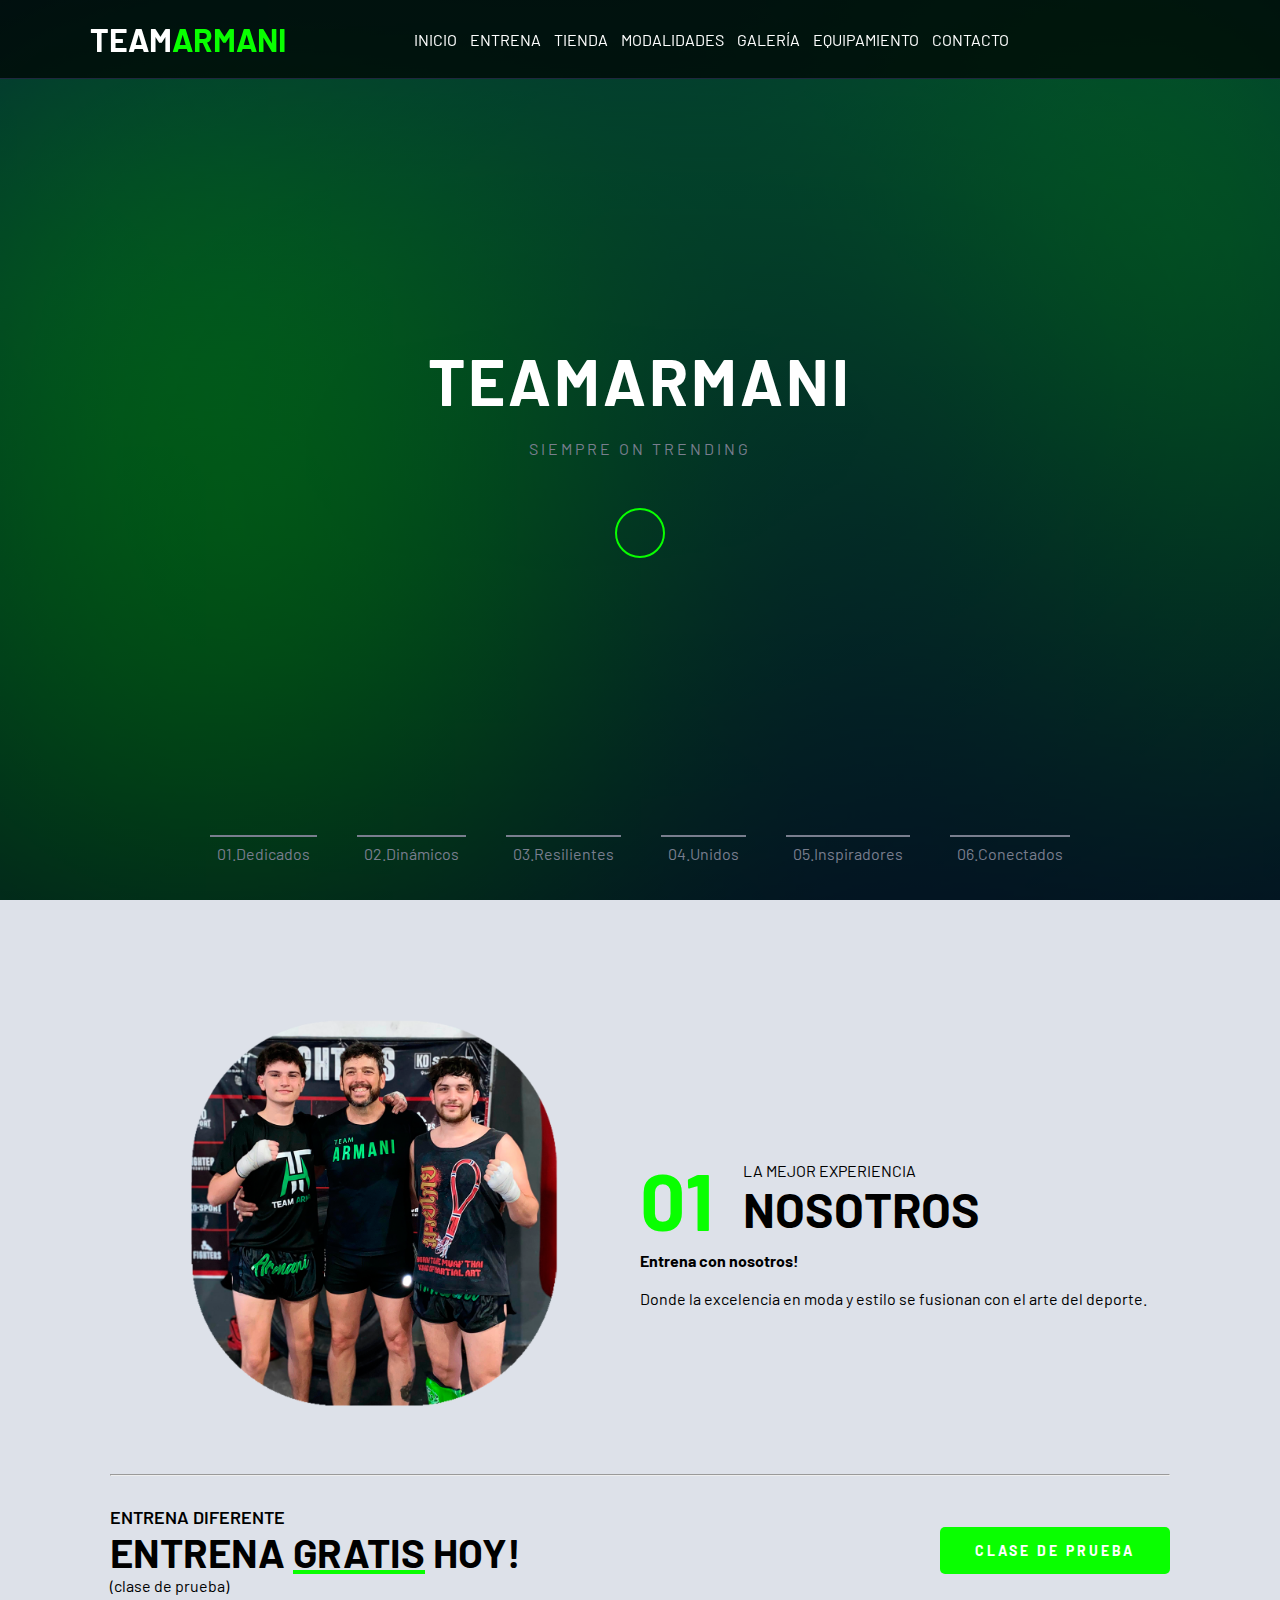
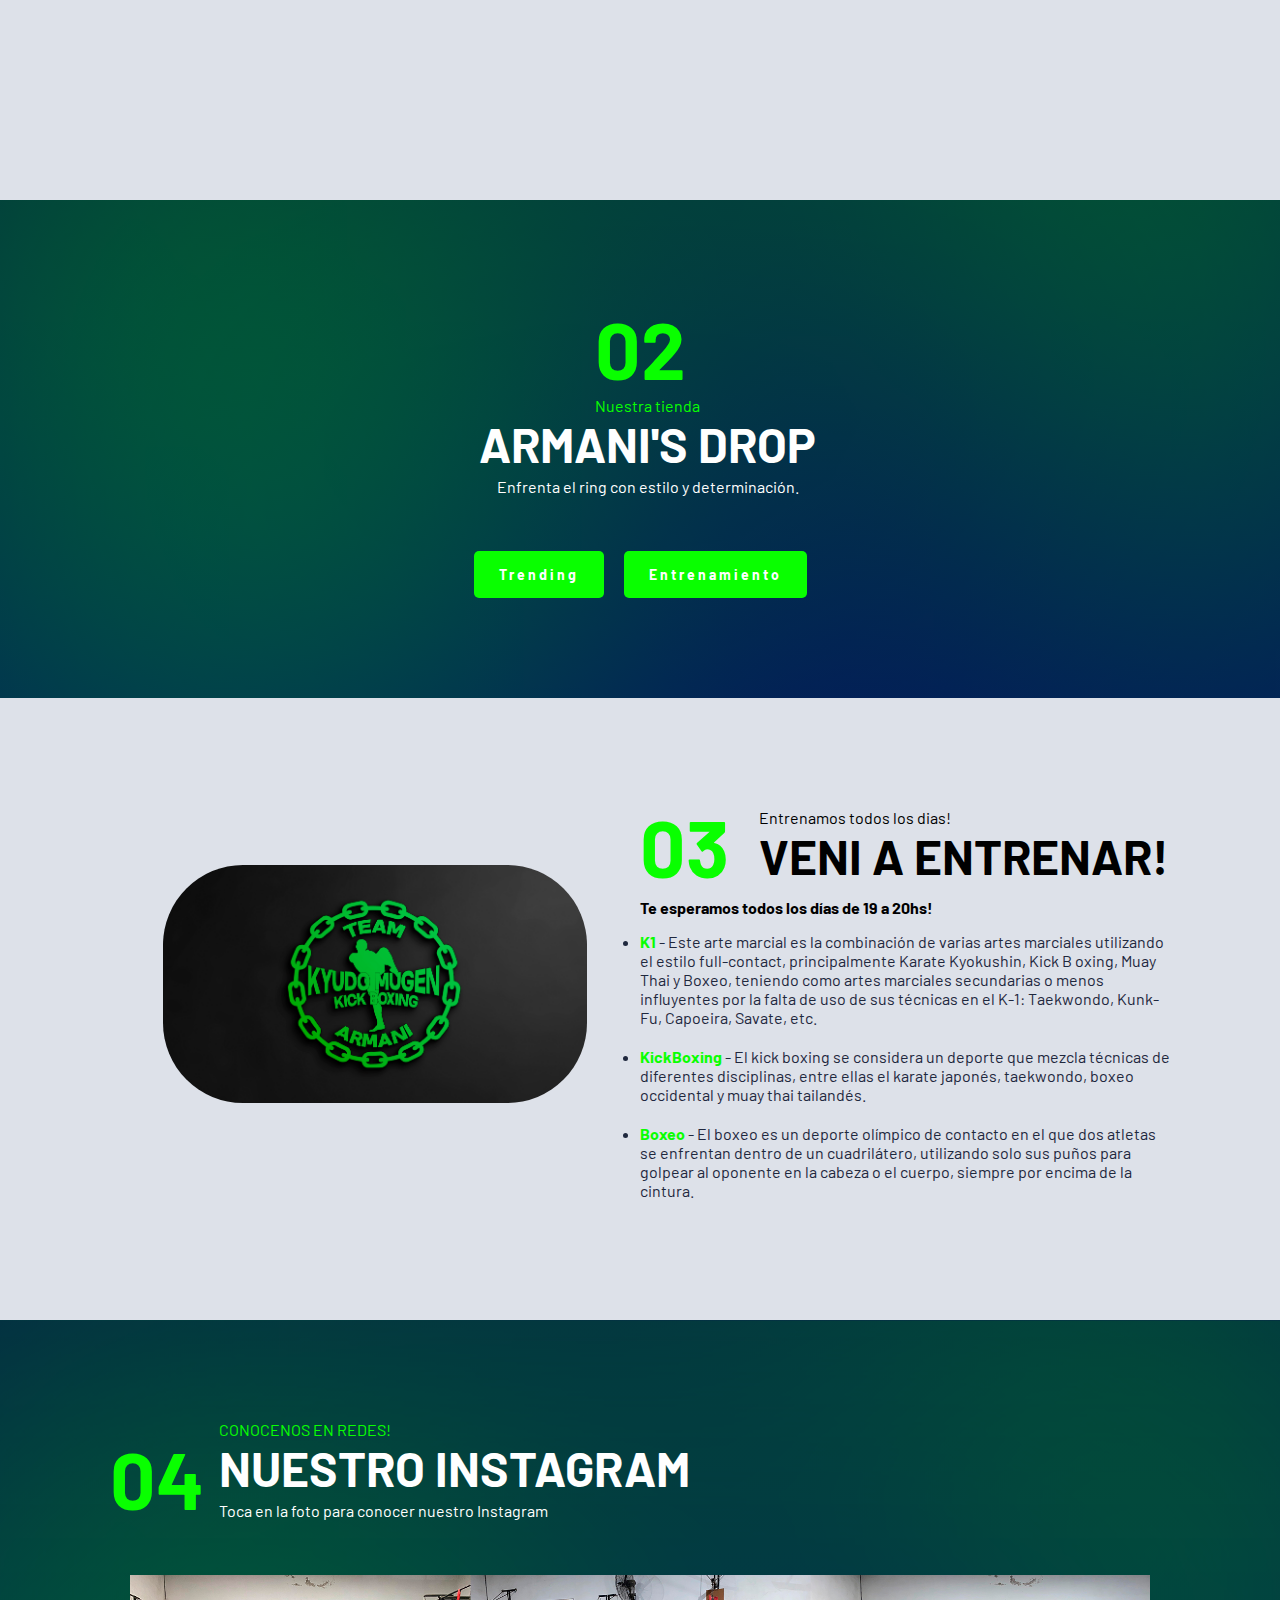
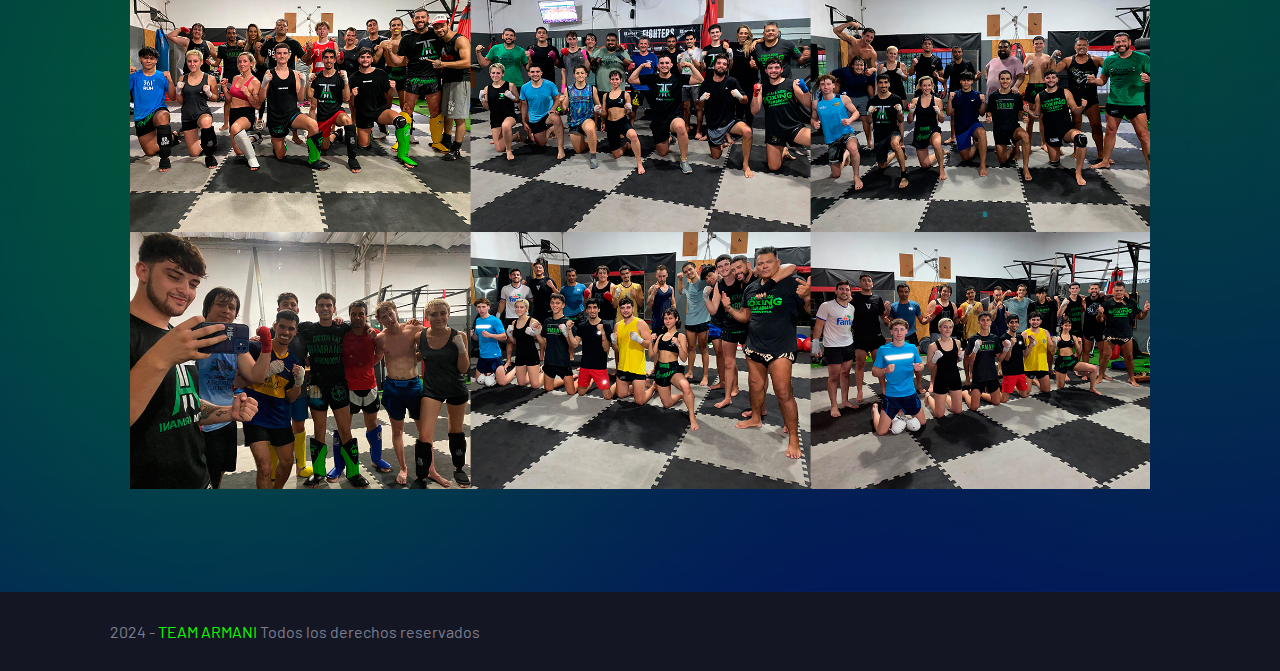
<file: index.html>
<!DOCTYPE html>
<html lang="es">
<head>
    <meta charset="UTF-8">
    <meta http-equiv="X-UA-Compatible" content="IE=edge">
    <meta name="viewport" content="width=device-width, initial-scale=1.0">
    <link rel="stylesheet" href="https://cdnjs.cloudflare.com/ajax/libs/font-awesome/6.2.1/css/all.min.css" integrity="sha512-MV7K8+y+gLIBoVD59lQIYicR65iaqukzvf/nwasF0nqhPay5w/9lJmVM2hMDcnK1OnMGCdVK+iQrJ7lzPJQd1w==" crossorigin="anonymous" referrerpolicy="no-referrer" />
    <link rel="stylesheet" href="./css/estilo.css">
    <link rel="icon" href="./img/logo.png">
    <title>TEAM ARMANI</title>
</head>
<body>
    <!-- MENU -->
    <div class="contenedor-header">
        <header>
            
            <h1>TEAM<span class="txtverde">ARMANI</span></h1>
            <nav id="nav">
                <a href="./index.html#inicio" onclick="seleccionar()">inicio</a>
                <a href="./index.html#nosotros" onclick="seleccionar()">Entrena</a>

                <div class="dropdown">
                    <button class="dropbtn">TIENDA <i class="fa fa-caret-down"></i> </button>
                    <div class="dropdown-content">
                        <a href="./tienda-trending.html">Trending</a>
                        <a href="./tienda-entrenamiento.html">Entrenamiento</a>
                    </div>
                </div>

                <a href="./index.html#modalidades" onclick="seleccionar()">Modalidades</a>
                <a href="./galeria.html" onclick="seleccionar()">Galería</a>
                <a href="./equipamiento.html" onclick="seleccionar()">Equipamiento</a>
                <a href="./contacto.html" onclick="seleccionar()">Contacto</a>
            </nav>
            <div class="redes">
                <a href="https://web.facebook.com/KyudoMugen.TeamArmani/?_rdc=1&_rdr"><i class="fa-brands fa-facebook-f"></i></a>
                <a href="https://www.youtube.com/@teamarmani-kickboxing-boxe8255"><i class="fa-brands fa-youtube"></i></a>
                <a href="https://www.instagram.com/teamarmani_kyudomugen/?hl=es"><i class="fa-brands fa-square-instagram"></i></a>
            </div>
            <!-- Icono del menu responsive -->
            <div id="icono-nav" class="nav-responsive" onclick="mostrarOcultarMenu()">
                <i class="fa-solid fa-bars"></i>
            </div>                
        </header>
    </div>

    <!-- SECCION INICIO -->
    <section id="inicio" class="inicio">
        <div class="contenido-seccion">
            <div class="info">
                <h2>TEAM<span class="">ARMANI</span></h2>
                <p>Siempre on trending</p>
                <a href="#nosotros" class="btn-mas">
                    <i class="fa-solid fa-circle-chevron-down"></i>
                </a>
            </div>
            <div class="opciones">
                <div class="opcion">
                    01.Dedicados
                </div>
                <div class="opcion">
                    02.Dinámicos
                </div>
                <div class="opcion">
                    03.Resilientes
                </div>
                <div class="opcion">
                    04.Unidos
                </div>
                <div class="opcion">
                    05.Inspiradores
                </div>
                <div class="opcion">
                    06.Conectados
                </div>
            </div>
        </div>
    </section>

    <!-- SECCION NOSOTROS -->
    <section id="nosotros" class="nosotros">
        <div class="fila">
            <div class="col">
                <img src="img/index/nosotros.png" alt="foto equipo">
            </div>
            <div class="col">
                <div class="contenedor-titulo">
                    <div class="numero">
                        01
                    </div>
                    <div class="info">
                        <span class="frase">LA MEJOR EXPERIENCIA</span>
                        <h2>NOSOTROS</h2>
                    </div>
                </div>
                <p class="p-especial">Entrena con nosotros!</p>
                <p>Donde la excelencia en moda y estilo se fusionan con el arte del deporte.</p>
            </div>
        </div>
        <hr>
        <div class="fila-nosotros">
            <div class="col1">
                <span class="frase">
                    <span class="txtverdeprimero">ENTRENA</span> DIFERENTE
                </span>
                <h2>ENTRENA <span class="txtverdesegundo">GRATIS</span> HOY!</h2>
                <p>(clase de prueba)</p>
            </div>
            <div class="col2">
                <a href="https://api.whatsapp.com/send?phone=+5492915716099&text=Hola!%20Mi%20nombre%20es%20---%20y%20quisiera%20probar%20una%20clase!%20" target="_blank"><button>CLASE DE PRUEBA</button></a>
            </div>
        </div>
    </section>

    <!-- SECCION SERVICIOS -->

    <section class="servicios" id="servicios">
        <div class="contenido-seccion">
                <div class="contenedor-titulo">
                    <div class="numero">
                        02
                    </div>
                    <div class="info">
                        <span class="frase">Nuestra tienda</span>
                        <h2>ARMANI'S DROP</h2>
                        <p>Enfrenta el ring con estilo y determinación.</p>
                    </div>
                </div>
                <div class="botones-container">
                    <a href="./tienda-trending.html"><button>Trending</button></a>
                    <a href="./tienda-entrenamiento.html"><button>Entrenamiento</button></a>
                </div>
             </div>
             
    </section>

   <!--SECCION MODALIDADES -->
    <section id="modalidades" class="modalidades">
        <div class="fila">
            <div class="col">
                <img src="./img/index/modalidades.jpg" alt="foto logo">
            </div>
            <div class="col">
                <div class="contenedor-titulo">
                    <div class="numero">
                        03
                    </div>
                    <div class="info">
                        <span class="frase">Entrenamos todos los dias!</span>
                        <h2>VENI A ENTRENAR!</h2>
                    </div>
                </div>
                <p class="p-especial">Te esperamos todos los días de 19 a 20hs!</p>
                <ul>
                    <li><span>K1</span> - Este arte marcial es la combinación de varias artes marciales utilizando el estilo full-contact, principalmente Karate Kyokushin, Kick B oxing, Muay Thai y Boxeo, teniendo como artes marciales secundarias o menos influyentes por la falta de uso de sus técnicas en el K-1: Taekwondo, Kunk-Fu, Capoeira, Savate, etc.</li>
                    <li><span>KickBoxing</span> - El kick boxing se considera un deporte que mezcla técnicas de diferentes disciplinas, entre ellas el karate japonés, taekwondo, boxeo occidental y muay thai tailandés.</li>
                    <li><span>Boxeo</span> - El boxeo es un deporte olímpico de contacto en el que dos atletas se enfrentan dentro de un cuadrilátero, utilizando solo sus puños para golpear al oponente en la cabeza o el cuerpo, siempre por encima de la cintura.</li>
                </ul>
            </div>
        </div>
    </section>

    <!-- SECCION GALERIA -->
    <section class="galeria" id="galeria">
        <div class="contenido-seccion">

            <a href="https://www.instagram.com/teamarmani_kyudomugen/?hl=es" target="_blank">

                <div class="contenedor-titulo">
                    <div class="numero">
                        04
                    </div>
                    <div class="info">
                        <span class="frase">CONOCENOS EN REDES!</span>
                        <h2>NUESTRO INSTAGRAM</h2>
                        <p>Toca en la foto para conocer nuestro Instagram </p>
                    </div>
                </div>

                <img src="./img/index/inicio-nuestroInstagram/inicionuestroinstagram.jpg" alt="foto inicionuestroinstagram">

            </a>
        </div>
    </section>
    

    <footer>
        <div class="info">
            <p>2024 - <span class="txtverde">TEAM ARMANI</span> Todos los derechos reservados</p>
            <div class="redes">
                <a href="https://web.facebook.com/KyudoMugen.TeamArmani/?_rdc=1&_rdr">
                    <i class="fa-brands fa-facebook-f"></i>
                </a>
                <a href="https://www.instagram.com/teamarmani_kyudomugen/?hl=es">
                    <i class="fa-brands fa-instagram"></i>
                </a>
                <a href="https://www.youtube.com/@teamarmani-kickboxing-boxe8255">
                    <i class="fa-brands fa-youtube"></i>
                </a>
            </div>
        </div>
    </footer>
    <script src="./js/app.js"></script>
</body>
</html>
</file>
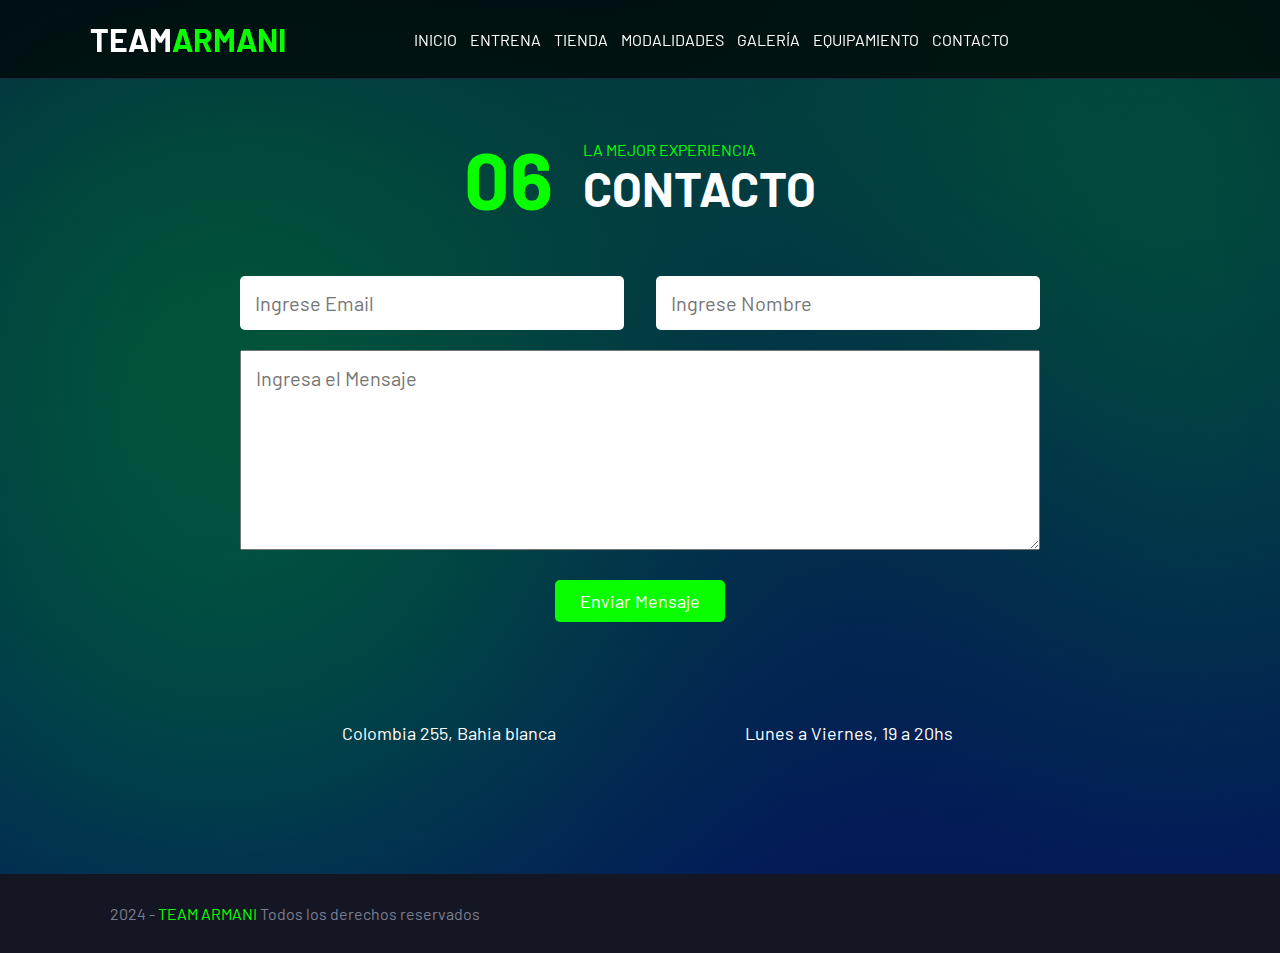
<file: contacto.html>
<!DOCTYPE html>
<html lang="es">
<head>
    <meta charset="UTF-8">
    <meta http-equiv="X-UA-Compatible" content="IE=edge">
    <meta name="viewport" content="width=device-width, initial-scale=1.0">
    <link rel="stylesheet" href="https://cdnjs.cloudflare.com/ajax/libs/font-awesome/6.2.1/css/all.min.css" integrity="sha512-MV7K8+y+gLIBoVD59lQIYicR65iaqukzvf/nwasF0nqhPay5w/9lJmVM2hMDcnK1OnMGCdVK+iQrJ7lzPJQd1w==" crossorigin="anonymous" referrerpolicy="no-referrer" />
    <link rel="stylesheet" href="./css/estilo.css">
    <link rel="icon" href="./img/logo.png">
    <title>TEAM ARMANI</title>
</head>
<body>
    <!-- MENU -->
    <div class="contenedor-header">
        <header>
            
            <h1>TEAM<span class=" txtverde">ARMANI</span></h1>
            <nav id="nav">
                <a href="./index.html#inicio" onclick="seleccionar()">inicio</a>
                <a href="./index.html#nosotros" onclick="seleccionar()">Entrena</a>

                <div class="dropdown">
                    <button class="dropbtn">TIENDA <i class="fa fa-caret-down"></i> </button>
                    <div class="dropdown-content">
                        <a href="./tienda-trending.html">Trending</a>
                        <a href="./tienda-entrenamiento.html">Entrenamiento</a>
                    </div>
                </div>

                <a href="./index.html#modalidades" onclick="seleccionar()">Modalidades</a>
                <a href="./galeria.html" onclick="seleccionar()">Galería</a>
                <a href="./equipamiento.html" onclick="seleccionar()">Equipamiento</a>
                <a href="./contacto.html" onclick="seleccionar()">Contacto</a>
            </nav>
            <div class="redes">
                <a href="https://web.facebook.com/KyudoMugen.TeamArmani/?_rdc=1&_rdr"><i class="fa-brands fa-facebook-f"></i></a>
                <a href="https://www.youtube.com/@teamarmani-kickboxing-boxe8255"><i class="fa-brands fa-youtube"></i></a>
                <a href="https://www.instagram.com/teamarmani_kyudomugen/?hl=es"><i class="fa-brands fa-square-instagram"></i></a>
            </div>
            <!-- Icono del menu responsive -->
            <div id="icono-nav" class="nav-responsive" onclick="mostrarOcultarMenu()">
                <i class="fa-solid fa-bars"></i>
            </div>                
        </header>
    </div>


<!-- SECCION CONTACTO -->
<section class="contacto" id="contacto">
    <div class="contenido-seccion">
        <div class="contenedor-titulo">
            <div class="numero">
                06
            </div>
            <div class="info">
                <span class="frase">LA MEJOR EXPERIENCIA</span>
                <h2>CONTACTO</h2>
            </div>
        </div>
        <div class="fila">
            <div class="col">
                <input type="text" placeholder="Ingrese Email">
            </div>
            <div class="col">
                <input type="text" placeholder="Ingrese Nombre">
            </div>
        </div>
        <div class="mensaje">
            <textarea name="" id="" cols="30" rows="10" placeholder="Ingresa el Mensaje"></textarea>
            <button>Enviar Mensaje</button>
        </div>
        <div class="fila-datos">
            <div class="col">
                <i class="fa-solid fa-location-dot"></i>
                Colombia 255, Bahia blanca
            </div>
            <div class="col">
                <i class="fa-regular fa-clock"></i>
                Lunes a Viernes, 19 a 20hs
            </div>
        </div>
    </div>

</section>

<footer>
    <div class="info">
        <p>2024 - <span class=" txtverde">TEAM ARMANI</span> Todos los derechos reservados</p>
        <div class="redes">
            <a href="https://web.facebook.com/KyudoMugen.TeamArmani/?_rdc=1&_rdr">
                <i class="fa-brands fa-facebook-f"></i>
            </a>
            <a href="https://www.instagram.com/teamarmani_kyudomugen/?hl=es">
                <i class="fa-brands fa-instagram"></i>
            </a>
            <a href="https://www.youtube.com/@teamarmani-kickboxing-boxe8255">
                <i class="fa-brands fa-youtube"></i>
            </a>
        </div>
    </div>
</footer>

<script src="./js/app.js"></script>
</body>
</html>
</file>
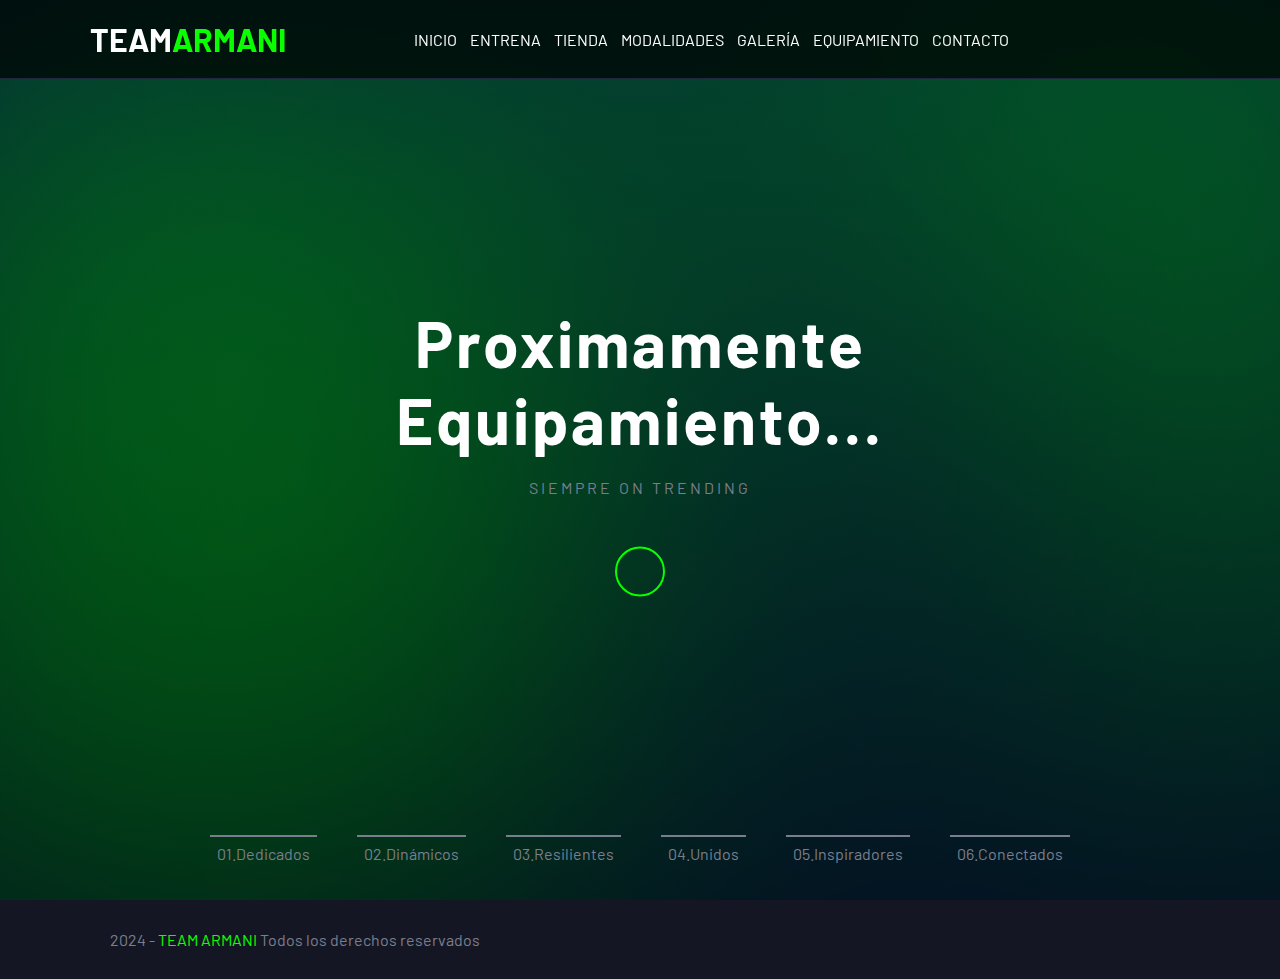
<file: equipamiento.html>
<!DOCTYPE html>
<html lang="es">
<head>
    <meta charset="UTF-8">
    <meta http-equiv="X-UA-Compatible" content="IE=edge">
    <meta name="viewport" content="width=device-width, initial-scale=1.0">
    <link rel="stylesheet" href="https://cdnjs.cloudflare.com/ajax/libs/font-awesome/6.2.1/css/all.min.css" integrity="sha512-MV7K8+y+gLIBoVD59lQIYicR65iaqukzvf/nwasF0nqhPay5w/9lJmVM2hMDcnK1OnMGCdVK+iQrJ7lzPJQd1w==" crossorigin="anonymous" referrerpolicy="no-referrer" />
    <link rel="stylesheet" href="./css/estilo.css">
    <link rel="icon" href="./img/logo.png">
    <title>TEAM ARMANI</title>
</head>
<body>
    
    <!-- MENU -->
    <div class="contenedor-header">
        <header>
            
            <h1>TEAM<span class="txtverde">ARMANI</span></h1>
            <nav id="nav">
                <a href="./index.html#inicio" onclick="seleccionar()">inicio</a>
                <a href="./index.html#nosotros" onclick="seleccionar()">Entrena</a>

                <div class="dropdown">
                    <button class="dropbtn">TIENDA <i class="fa fa-caret-down"></i> </button>
                    <div class="dropdown-content">
                        <a href="./tienda-trending.html">Trending</a>
                        <a href="./tienda-entrenamiento.html">Entrenamiento</a>
                    </div>
                </div>

                <a href="./index.html#modalidades" onclick="seleccionar()">Modalidades</a>
                <a href="./galeria.html" onclick="seleccionar()">Galería</a>
                <a href="./equipamiento.html" onclick="seleccionar()">Equipamiento</a>
                <a href="./contacto.html" onclick="seleccionar()">Contacto</a>
            </nav>
            <div class="redes">
                <a href="https://web.facebook.com/KyudoMugen.TeamArmani/?_rdc=1&_rdr"><i class="fa-brands fa-facebook-f"></i></a>
                <a href="https://www.youtube.com/@teamarmani-kickboxing-boxe8255"><i class="fa-brands fa-youtube"></i></a>
                <a href="https://www.instagram.com/teamarmani_kyudomugen/?hl=es"><i class="fa-brands fa-square-instagram"></i></a>
            </div>
            <!-- Icono del menu responsive -->
            <div id="icono-nav" class="nav-responsive" onclick="mostrarOcultarMenu()">
                <i class="fa-solid fa-bars"></i>
            </div>                
        </header>
    </div>

    <!-- SECCION INICIO -->
    <section id="inicio" class="inicio">
        <div class="contenido-seccion">
            <div class="info">
                <h2>Proximamente<span class="txtVerde"> Equipamiento...</span></h2>
                <p>Siempre on trending</p>
                <a href="#nosotros" class="btn-mas">
                    <i class="fa-solid fa-circle-chevron-down"></i>
                </a>
            </div>
            <div class="opciones">
                <div class="opcion">
                    01.Dedicados
                </div>
                <div class="opcion">
                    02.Dinámicos
                </div>
                <div class="opcion">
                    03.Resilientes
                </div>
                <div class="opcion">
                    04.Unidos
                </div>
                <div class="opcion">
                    05.Inspiradores
                </div>
                <div class="opcion">
                    06.Conectados
                </div>
            </div>
        </div>
    </section>


    <footer>
        <div class="info">
            <p>2024 - <span class="txtverde">TEAM ARMANI</span> Todos los derechos reservados</p>
            <div class="redes">
                <a href="https://web.facebook.com/KyudoMugen.TeamArmani/?_rdc=1&_rdr">
                    <i class="fa-brands fa-facebook-f"></i>
                </a>
                <a href="https://www.instagram.com/teamarmani_kyudomugen/?hl=es">
                    <i class="fa-brands fa-instagram"></i>
                </a>
                <a href="https://www.youtube.com/@teamarmani-kickboxing-boxe8255">
                    <i class="fa-brands fa-youtube"></i>
                </a>
            </div>
        </div>
    </footer>
</body>
</html>
</file>
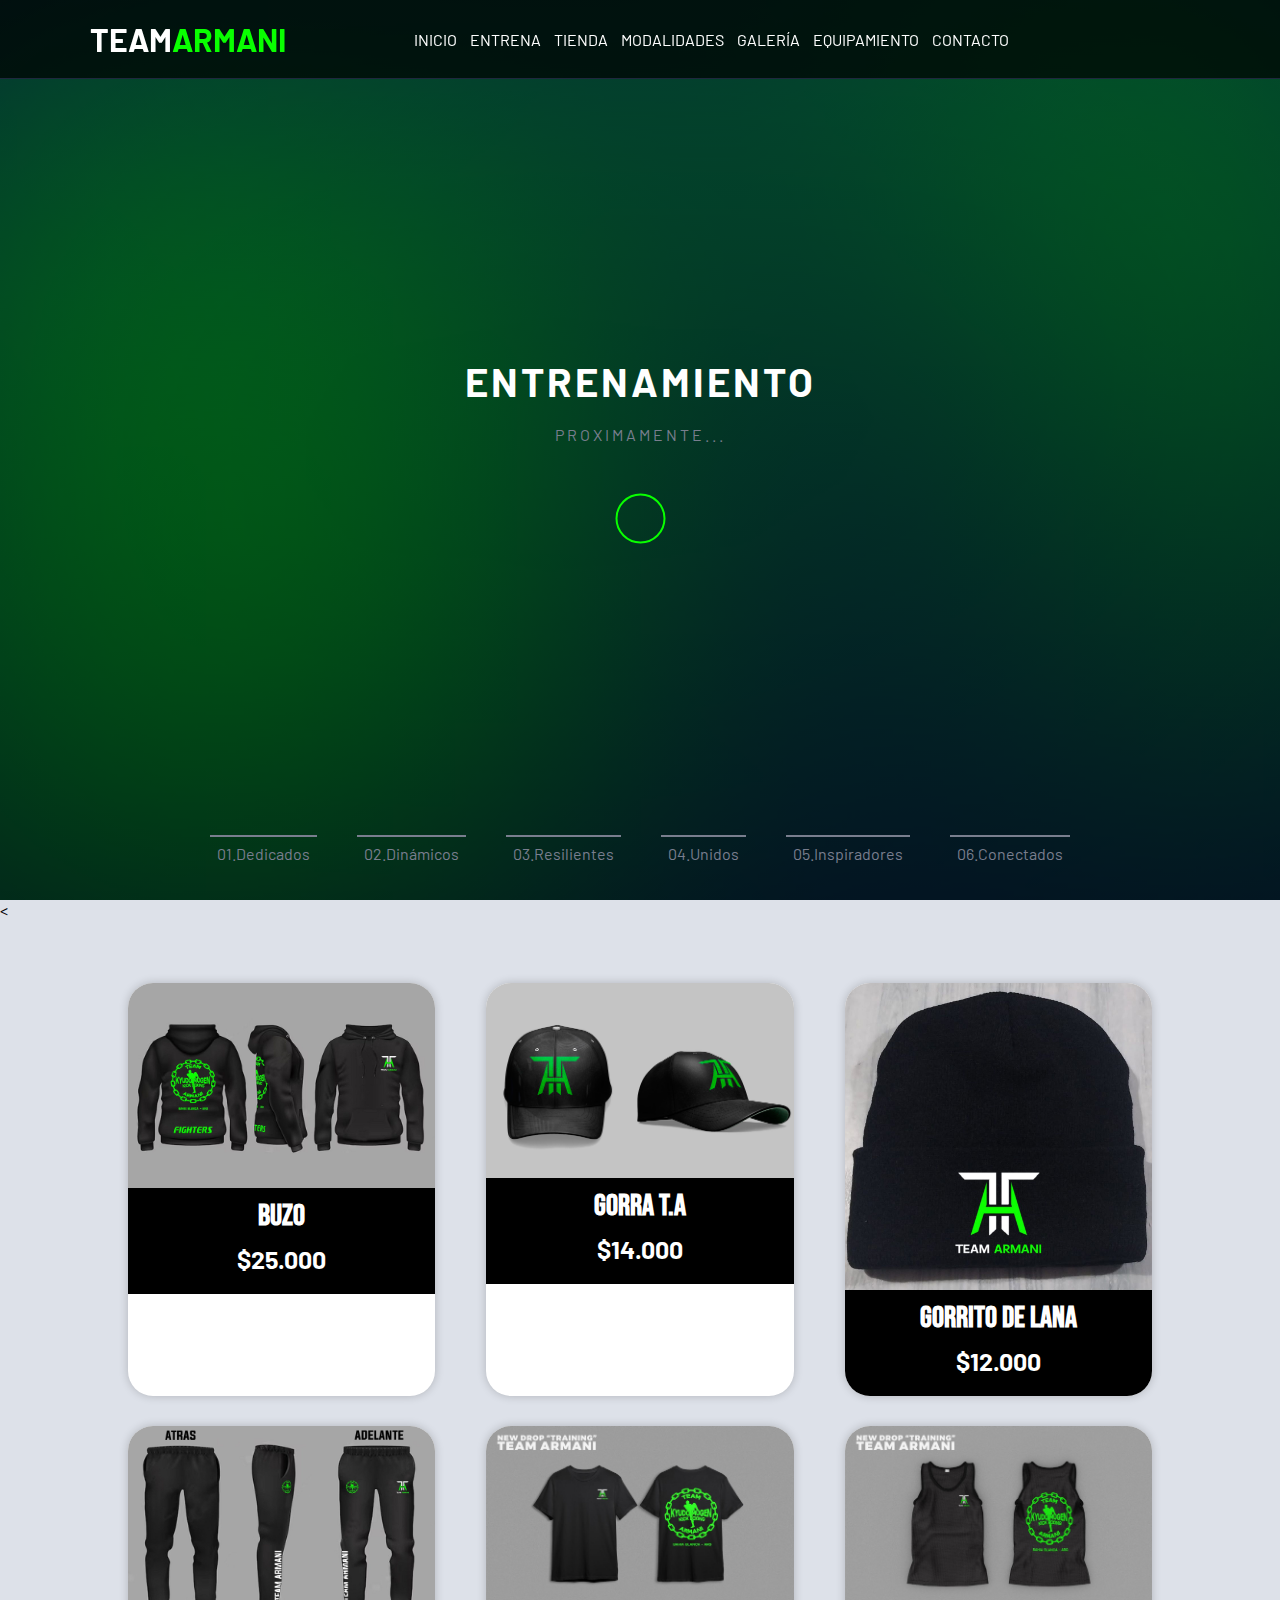
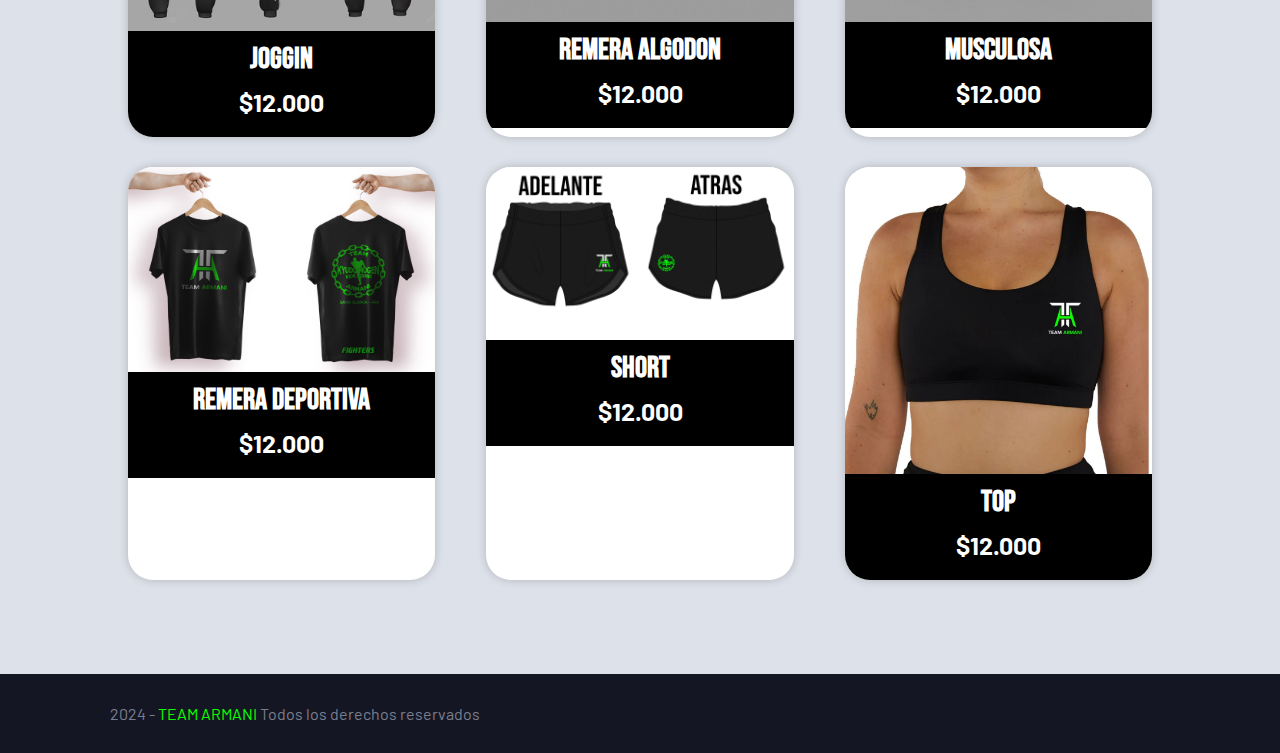
<file: tienda-entrenamiento.html>
<!DOCTYPE html>
<html lang="es">
<head>
    <meta charset="UTF-8">
    <meta http-equiv="X-UA-Compatible" content="IE=edge">
    <meta name="viewport" content="width=device-width, initial-scale=1.0">
    <link rel="stylesheet" href="https://cdnjs.cloudflare.com/ajax/libs/font-awesome/6.2.1/css/all.min.css" integrity="sha512-MV7K8+y+gLIBoVD59lQIYicR65iaqukzvf/nwasF0nqhPay5w/9lJmVM2hMDcnK1OnMGCdVK+iQrJ7lzPJQd1w==" crossorigin="anonymous" referrerpolicy="no-referrer" />
    <link rel="stylesheet" href="./css/estilo.css">
    <link rel="icon" href="./img/logo.png">
    <link rel="stylesheet" href="./css/tienda.css"">
    <link href="https://fonts.googleapis.com/css2?family=Montserrat:wght@400;700&display=swap" rel="stylesheet">
	<link href="https://fonts.googleapis.com/css2?family=Bebas+Neue&display=swap" rel="stylesheet">
    <title>TEAM ARMANI</title>
</head>
<body>
    <!-- MENU -->
    <div class="contenedor-header">
        <header>
            
            <h1>TEAM<span class=" txtverde">ARMANI</span></h1>
            <nav id="nav">
                <a href="./index.html#inicio" onclick="seleccionar()">inicio</a>
                <a href="./index.html#nosotros" onclick="seleccionar()">Entrena</a>

                <div class="dropdown">
                    <button class="dropbtn">TIENDA <i class="fa fa-caret-down"></i> </button>
                    <div class="dropdown-content">
                        <a href="./tienda-trending.html">Trending</a>
                        <a href="./tienda-entrenamiento.html">Entrenamiento</a>
                    </div>
                </div>

                <a href="./index.html#modalidades" onclick="seleccionar()">Modalidades</a>
                <a href="./galeria.html" onclick="seleccionar()">Galería</a>
                <a href="./equipamiento.html" onclick="seleccionar()">Equipamiento</a>
                <a href="./contacto.html" onclick="seleccionar()">Contacto</a>
            </nav>
            <div class="redes">
                <a href="https://web.facebook.com/KyudoMugen.TeamArmani/?_rdc=1&_rdr"><i class="fa-brands fa-facebook-f"></i></a>
                <a href="https://www.youtube.com/@teamarmani-kickboxing-boxe8255"><i class="fa-brands fa-youtube"></i></a>
                <a href="https://www.instagram.com/teamarmani_kyudomugen/?hl=es"><i class="fa-brands fa-square-instagram"></i></a>
            </div>
            <!-- Icono del menu responsive -->
            <div id="icono-nav" class="nav-responsive" onclick="mostrarOcultarMenu()">
                <i class="fa-solid fa-bars"></i>
            </div>                
        </header>
    </div>


     <!-- SECCION INICIO -->
     <section id="inicio" class="inicio">
        <div class="contenido-seccion">
            <div class="info">
                <h2>ENTRENAMIENTO</h2>
                <p>proximamente...</p>
                <a href="#galeriahtmlid" class="btn-mas">
                    <i class="fa-solid fa-circle-chevron-down"></i>
                </a>
            </div>
            <div class="opciones">
                <div class="opcion">
                    01.Dedicados
                </div>
                <div class="opcion">
                    02.Dinámicos
                </div>
                <div class="opcion">
                    03.Resilientes
                </div>
                <div class="opcion">
                    04.Unidos
                </div>
                <div class="opcion">
                    05.Inspiradores
                </div>
                <div class="opcion">
                    06.Conectados
                </div>
            </div>
        </div>
    </section>

    <!-- SECCION TIENDA -->
<<div class="wrapper">
    <div class="product-area">

        <div class="img-area">
            <img alt="Indumentaria" src="./img/tienda/entrenamiento/BUZO.jpeg"">
            <div class="product-overlay">
                <div class="overlay">
                    <a class="btn-1" href="#">Comprar proximamente...</a> 
                </div>
            </div>
        </div>
        <div class="info-area">
            <h3>BUZO</h3>
            <div class="rating">
                <span class="fa fa-star checked"></span> 
      <span class="fa fa-star checked"></span> 
      <span class="fa fa-star checked"></span> 
      <span class="fa fa-star"></span> 
      <span class="fa fa-star"></span>
            </div>
            <div class="product-price">
                $25.000
            </div>
        </div>
    </div>
    <div class="product-area">
        <div class="img-area">
            <img alt="Indumentaria" src="./img/tienda/entrenamiento/gorra.jpeg">
            <div class="product-overlay">
                <div class="overlay">
                    <a class="btn-1" href="#">Comprar proximamente...</a> 
                </div>
            </div>
        </div>
        <div class="info-area">
            <h3>Gorra T.A</h3>
            <div class="rating">
                <span class="fa fa-star checked"></span> 
      <span class="fa fa-star checked"></span> 
      <span class="fa fa-star checked"></span> 
      <span class="fa fa-star checked"></span> 
      <span class="fa fa-star checked"></span>
            </div>
            <div class="product-price">
                $14.000
            </div>
        </div>
    </div>
    <div class="product-area">
        <div class="img-area">
            <img alt="Indumentaria" src="./img/tienda/entrenamiento/GORRITO.jpeg">
            <div class="product-overlay">
                <div class="overlay">
                    <a class="btn-1" href="#">Comprar proximamente...</a> 
                </div>
            </div>
        </div>
        <div class="info-area">
            <h3>GORRITO DE LANA</h3>
            <div class="rating">
                <span class="fa fa-star checked"></span> 
      <span class="fa fa-star checked"></span> 
      <span class="fa fa-star checked"></span> 
      <span class="fa fa-star checked"></span> 
      <span class="fa fa-star"></span>
            </div>
            <div class="product-price">
                $12.000
            </div>
        </div>
    </div>
    <div class="product-area">
        <div class="img-area">
            <img alt="Indumentaria" src="./img/tienda/entrenamiento/JOGGIN.jpeg">
            <div class="product-overlay">
                <div class="overlay">
                    <a class="btn-1" href="#">Comprar proximamente...</a> 
                </div>
            </div>
        </div>
        <div class="info-area">
            <h3>JOGGIN</h3>
            <div class="rating">
                <span class="fa fa-star checked"></span> 
      <span class="fa fa-star checked"></span> 
      <span class="fa fa-star checked"></span> 
      <span class="fa fa-star checked"></span> 
      <span class="fa fa-star"></span>
            </div>
            <div class="product-price">
                $12.000
            </div>
        </div>
    </div>
    <div class="product-area">
        <div class="img-area">
            <img alt="Indumentaria" src="./img/tienda/entrenamiento/manga-corta-algodon.jpeg">
            <div class="product-overlay">
                <div class="overlay">
                    <a class="btn-1" href="#">Comprar proximamente...</a> 
                </div>
            </div>
        </div>
        <div class="info-area">
            <h3>REMERA ALGODON</h3>
            <div class="rating">
                <span class="fa fa-star checked"></span> 
      <span class="fa fa-star checked"></span> 
      <span class="fa fa-star checked"></span> 
      <span class="fa fa-star checked"></span> 
      <span class="fa fa-star"></span>
            </div>
            <div class="product-price">
                $12.000
            </div>
        </div>
    </div>
    <div class="product-area">
        <div class="img-area">
            <img alt="Indumentaria" src="./img/tienda/entrenamiento/musculosa.jpeg">
            <div class="product-overlay">
                <div class="overlay">
                    <a class="btn-1" href="#">Comprar proximamente...</a> 
                </div>
            </div>
        </div>
        <div class="info-area">
            <h3>MUSCULOSA</h3>
            <div class="rating">
                <span class="fa fa-star checked"></span> 
      <span class="fa fa-star checked"></span> 
      <span class="fa fa-star checked"></span> 
      <span class="fa fa-star checked"></span> 
      <span class="fa fa-star"></span>
            </div>
            <div class="product-price">
                $12.000
            </div>
        </div>
    </div>
    <div class="product-area">
        <div class="img-area">
            <img alt="Indumentaria" src="./img/tienda/entrenamiento/REMERA.jpeg">
            <div class="product-overlay">
                <div class="overlay">
                    <a class="btn-1" href="#">Comprar proximamente...</a> 
                </div>
            </div>
        </div>
        <div class="info-area">
            <h3>REMERA DEPORTIVA</h3>
            <div class="rating">
                <span class="fa fa-star checked"></span> 
      <span class="fa fa-star checked"></span> 
      <span class="fa fa-star checked"></span> 
      <span class="fa fa-star checked"></span> 
      <span class="fa fa-star"></span>
            </div>
            <div class="product-price">
                $12.000
            </div>
        </div>
    </div>
    <div class="product-area">
        <div class="img-area">
            <img alt="Indumentaria" src="./img/tienda/entrenamiento/SHORT.jpeg">
            <div class="product-overlay">
                <div class="overlay">
                    <a class="btn-1" href="#">Comprar proximamente...</a> 
                </div>
            </div>
        </div>
        <div class="info-area">
            <h3>SHORT</h3>
            <div class="rating">
                <span class="fa fa-star checked"></span> 
      <span class="fa fa-star checked"></span> 
      <span class="fa fa-star checked"></span> 
      <span class="fa fa-star checked"></span> 
      <span class="fa fa-star"></span>
            </div>
            <div class="product-price">
                $12.000
            </div>
        </div>
    </div>
    <div class="product-area">
        <div class="img-area">
            <img alt="Indumentaria" src="./img/tienda/entrenamiento/TOP.jpeg">
            <div class="product-overlay">
                <div class="overlay">
                    <a class="btn-1" href="#">Comprar proximamente...</a> 
                </div>
            </div>
        </div>
        <div class="info-area">
            <h3>TOP</h3>
            <div class="rating">
                <span class="fa fa-star checked"></span> 
      <span class="fa fa-star checked"></span> 
      <span class="fa fa-star checked"></span> 
      <span class="fa fa-star checked"></span> 
      <span class="fa fa-star"></span>
            </div>
            <div class="product-price">
                $12.000
            </div>
        </div>
    </div>
</div>

    <footer>
        <div class="info">
            <p>2024 - <span class=" txtverde">TEAM ARMANI</span> Todos los derechos reservados</p>
            <div class="redes">
                <a href="https://web.facebook.com/KyudoMugen.TeamArmani/?_rdc=1&_rdr">
                    <i class="fa-brands fa-facebook-f"></i>
                </a>
                <a href="https://www.instagram.com/teamarmani_kyudomugen/?hl=es">
                    <i class="fa-brands fa-instagram"></i>
                </a>
                <a href="https://www.youtube.com/@teamarmani-kickboxing-boxe8255">
                    <i class="fa-brands fa-youtube"></i>
                </a>
            </div>
        </div>
    </footer>

    <script src="./js/app.js"></script>
</body>
</html>
</file>
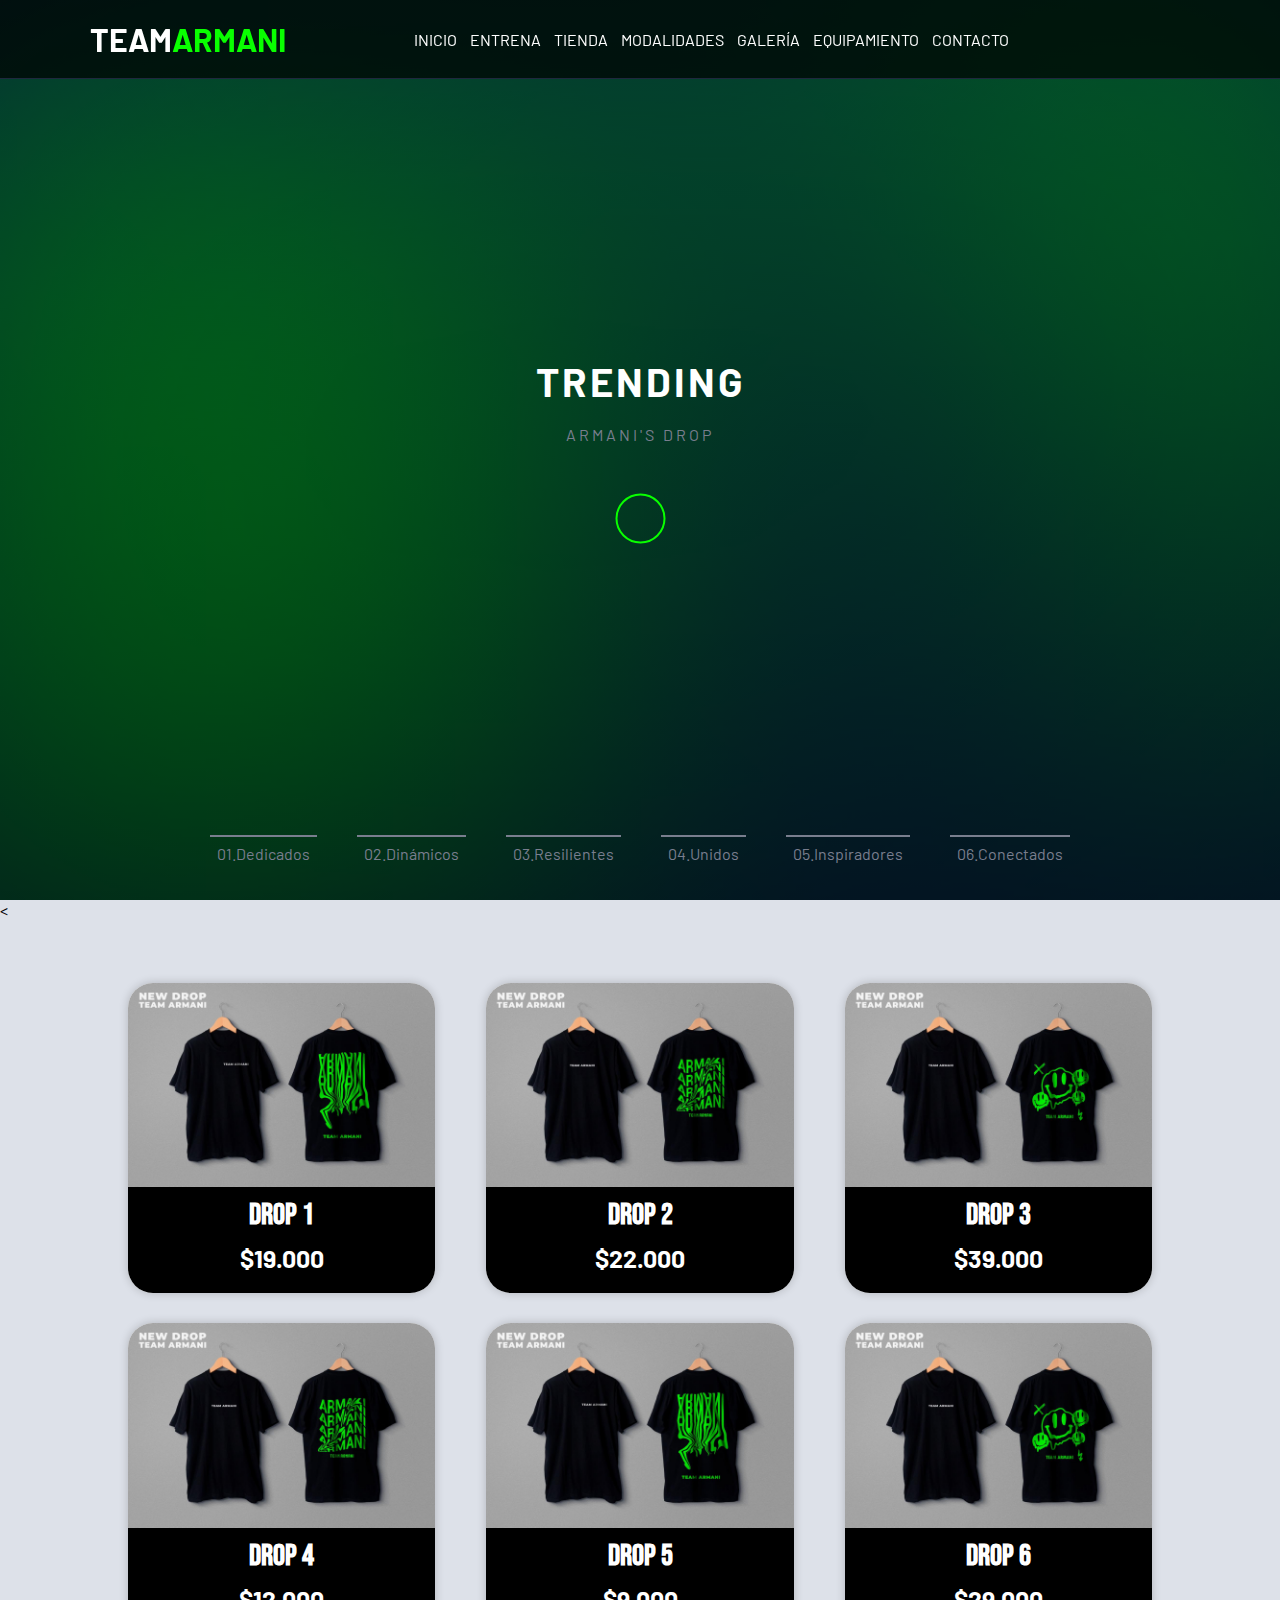
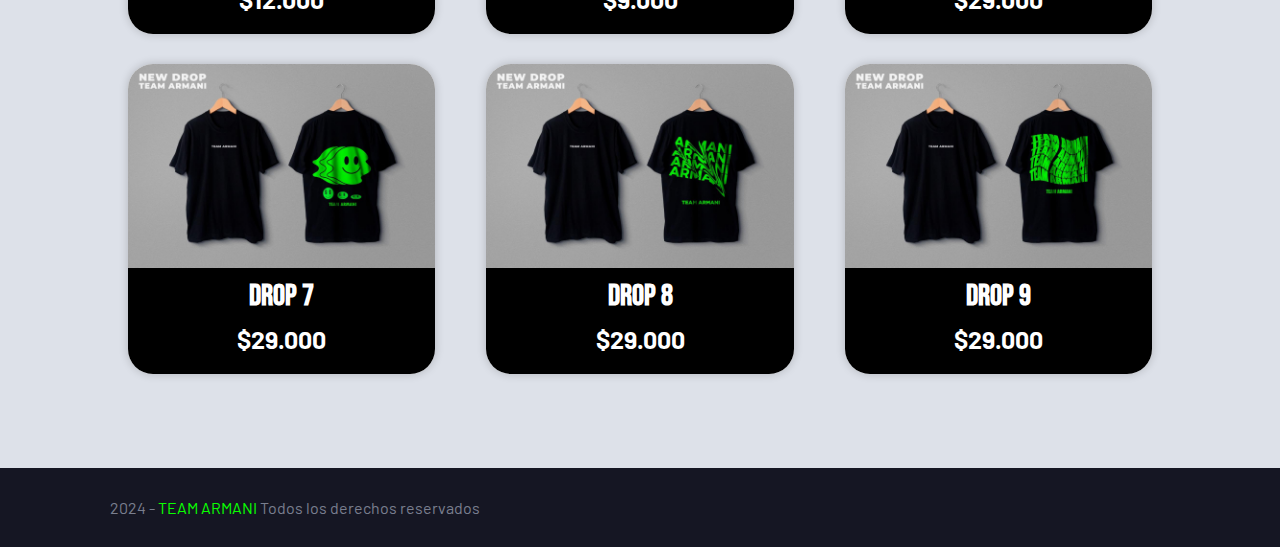
<file: tienda-trending.html>
<!DOCTYPE html>
<html lang="es">
<head>
    <meta charset="UTF-8">
    <meta http-equiv="X-UA-Compatible" content="IE=edge">
    <meta name="viewport" content="width=device-width, initial-scale=1.0">
    <link rel="stylesheet" href="https://cdnjs.cloudflare.com/ajax/libs/font-awesome/6.2.1/css/all.min.css" integrity="sha512-MV7K8+y+gLIBoVD59lQIYicR65iaqukzvf/nwasF0nqhPay5w/9lJmVM2hMDcnK1OnMGCdVK+iQrJ7lzPJQd1w==" crossorigin="anonymous" referrerpolicy="no-referrer" />
    <link rel="stylesheet" href="./css/estilo.css">
    <link rel="icon" href="./img/logo.png">
    <link rel="stylesheet" href="./css/tienda.css"">
    <link href="https://fonts.googleapis.com/css2?family=Montserrat:wght@400;700&display=swap" rel="stylesheet">
	<link href="https://fonts.googleapis.com/css2?family=Bebas+Neue&display=swap" rel="stylesheet">
    <title>TEAM ARMANI</title>
</head>
<body>
    <!-- MENU -->
    <div class="contenedor-header">
        <header>
            
            <h1>TEAM<span class=" txtverde">ARMANI</span></h1>
            <nav id="nav">
                <a href="./index.html#inicio" onclick="seleccionar()">inicio</a>
                <a href="./index.html#nosotros" onclick="seleccionar()">Entrena</a>

                <div class="dropdown">
                    <button class="dropbtn">TIENDA <i class="fa fa-caret-down"></i> </button>
                    <div class="dropdown-content">
                        <a href="./tienda-trending.html">Trending</a>
                        <a href="./tienda-entrenamiento.html">Entrenamiento</a>
                    </div>
                </div>

                <a href="./index.html#modalidades" onclick="seleccionar()">Modalidades</a>
                <a href="./galeria.html" onclick="seleccionar()">Galería</a>
                <a href="./equipamiento.html" onclick="seleccionar()">Equipamiento</a>
                <a href="./contacto.html" onclick="seleccionar()">Contacto</a>
            </nav>
            <div class="redes">
                <a href="https://web.facebook.com/KyudoMugen.TeamArmani/?_rdc=1&_rdr"><i class="fa-brands fa-facebook-f"></i></a>
                <a href="https://www.youtube.com/@teamarmani-kickboxing-boxe8255"><i class="fa-brands fa-youtube"></i></a>
                <a href="https://www.instagram.com/teamarmani_kyudomugen/?hl=es"><i class="fa-brands fa-square-instagram"></i></a>
            </div>
            <!-- Icono del menu responsive -->
            <div id="icono-nav" class="nav-responsive" onclick="mostrarOcultarMenu()">
                <i class="fa-solid fa-bars"></i>
            </div>                
        </header>
    </div>


     <!-- SECCION INICIO -->
     <section id="inicio" class="inicio">
        <div class="contenido-seccion">
            <div class="info">
                <h2>TRENDING</h2>
                <p>ARMANI'S DROP</p>
                <a href="#galeriahtmlid" class="btn-mas">
                    <i class="fa-solid fa-circle-chevron-down"></i>
                </a>
            </div>
            <div class="opciones">
                <div class="opcion">
                    01.Dedicados
                </div>
                <div class="opcion">
                    02.Dinámicos
                </div>
                <div class="opcion">
                    03.Resilientes
                </div>
                <div class="opcion">
                    04.Unidos
                </div>
                <div class="opcion">
                    05.Inspiradores
                </div>
                <div class="opcion">
                    06.Conectados
                </div>
            </div>
        </div>
    </section>

    <!-- SECCION TIENDA -->
<<div class="wrapper">
    <div class="product-area">

        <div class="img-area">
            <img alt="Indumentaria" src="./img/tienda/trending/1.jpeg">
            <div class="product-overlay">
                <div class="overlay">
                    <a class="btn-1" href="#">Comprar proximamente...</a> 
                </div>
            </div>
        </div>

        <div class="info-area">
            <h3>Drop 1</h3>
            <div class="rating">
                <span class="fa fa-star checked"></span> 
                <span class="fa fa-star checked"></span> 
                <span class="fa fa-star checked"></span> 
                <span class="fa fa-star checked"></span> 
                <span class="fa fa-star checked"></span>					
            </div>
            <div class="product-price">
                $19.000
            </div>
        </div>
    </div>

    <div class="product-area">
        <div class="img-area">
            <img alt="Indumentaria" src="./img/tienda/trending/2.jpeg">
            <div class="product-overlay">
                <div class="overlay">
                    <a class="btn-1" href="#">Comprar proximamente...</a> 
                </div>
            </div>
        </div>
        <div class="info-area">
            <h3>Drop 2</h3>
            <div class="rating">
                <span class="fa fa-star checked"></span> 
      <span class="fa fa-star checked"></span> 
      <span class="fa fa-star checked"></span> 
      <span class="fa fa-star checked"></span> 
      <span class="fa fa-star checked"></span>
            </div>
            <div class="product-price">
                $22.000
            </div>
        </div>
    </div>
    <div class="product-area">
        <div class="img-area">
            <img alt="Indumentaria" src="./img/tienda/trending/3.jpeg">
            <div class="product-overlay">
                <div class="overlay">
                    <a class="btn-1" href="#">Comprar proximamente...</a> 
                </div>
            </div>
        </div>
        <div class="info-area">
            <h3>Drop 3</h3>
            <div class="rating">
                <span class="fa fa-star checked"></span> 
      <span class="fa fa-star checked"></span> 
      <span class="fa fa-star checked"></span> 
      <span class="fa fa-star checked"></span> 
      <span class="fa fa-star checked"></span>
            </div>
            <div class="product-price">
                $39.000
            </div>
        </div>
    </div>
    <div class="product-area">
        <div class="img-area">
            <img alt="Indumentaria" src="./img/tienda/trending/4.jpeg">
            <div class="product-overlay">
                <div class="overlay">
                    <a class="btn-1" href="#">Comprar proximamente...</a> 
                </div>
            </div>
        </div>
        <div class="info-area">
            <h3>Drop 4</h3>
            <div class="rating">
                <span class="fa fa-star checked"></span> 
      <span class="fa fa-star checked"></span> 
      <span class="fa fa-star checked"></span> 
      <span class="fa fa-star checked"></span> 
      <span class="fa fa-star"></span>
            </div>
            <div class="product-price">
                $12.000
            </div>
        </div>
    </div>
    <div class="product-area">
        <div class="img-area">
            <img alt="Indumentaria" src="./img/tienda/trending/5.jpeg">
            <div class="product-overlay">
                <div class="overlay">
                    <a class="btn-1" href="#">Comprar proximamente...</a> 
                </div>
            </div>
        </div>
        <div class="info-area">
            <h3>Drop 5</h3>
            <div class="rating">
                <span class="fa fa-star checked"></span> 
      <span class="fa fa-star checked"></span> 
      <span class="fa fa-star checked"></span> 
      <span class="fa fa-star checked"></span> 
      <span class="fa fa-star"></span>
            </div>
            <div class="product-price">
                $9.000
            </div>
        </div>
    </div>
    <div class="product-area">
        <div class="img-area">
            <img alt="Indumentaria" src="./img/tienda/trending/6.jpeg">
            <div class="product-overlay">
                <div class="overlay">
                    <a class="btn-1" href="#">Comprar proximamente...</a> 
                </div>
            </div>
        </div>
        <div class="info-area">
            <h3>Drop 6</h3>
            <div class="rating">
                <span class="fa fa-star checked"></span> 
      <span class="fa fa-star checked"></span> 
      <span class="fa fa-star checked"></span> 
      <span class="fa fa-star checked"></span> 
      <span class="fa fa-star checked"></span>
            </div>
            <div class="product-price">
                $29.000
            </div>
        </div>
    </div>
    <div class="product-area">
        <div class="img-area">
            <img alt="Indumentaria" src="./img/tienda/trending/7.jpeg">
            <div class="product-overlay">
                <div class="overlay">
                    <a class="btn-1" href="#">Comprar proximamente...</a> 
                </div>
            </div>
        </div>
        <div class="info-area">
            <h3>Drop 7</h3>
            <div class="rating">
                <span class="fa fa-star checked"></span> 
      <span class="fa fa-star checked"></span> 
      <span class="fa fa-star checked"></span> 
      <span class="fa fa-star checked"></span> 
      <span class="fa fa-star"></span>
            </div>
            <div class="product-price">
                $29.000
            </div>
        </div>
    </div>
    <div class="product-area">
        <div class="img-area">
            <img alt="Indumentaria" src="./img/tienda/trending/8.jpeg">
            <div class="product-overlay">
                <div class="overlay">
                    <a class="btn-1" href="#">Comprar proximamente...</a> 
                </div>
            </div>
        </div>
        <div class="info-area">
            <h3>Drop 8</h3>
            <div class="rating">
                <span class="fa fa-star checked"></span> 
      <span class="fa fa-star checked"></span> 
      <span class="fa fa-star checked"></span> 
      <span class="fa fa-star checked"></span> 
      <span class="fa fa-star checked"></span>
            </div>
            <div class="product-price">
                $29.000
            </div>
        </div>
    </div>
    <div class="product-area">
        <div class="img-area">
            <img alt="Indumentaria" src="./img/tienda/trending/9.jpeg">
            <div class="product-overlay">
                <div class="overlay">
                    <a class="btn-1" href="#">Comprar proximamente...</a> 
                </div>
            </div>
        </div>
        <div class="info-area">
            <h3>Drop 9</h3>
            <div class="rating">
                <span class="fa fa-star checked"></span> 
      <span class="fa fa-star checked"></span> 
      <span class="fa fa-star checked"></span> 
      <span class="fa fa-star checked"></span> 
      <span class="fa fa-star"></span>
            </div>
            <div class="product-price">
                $29.000
            </div>
        </div>
    </div>
</div>

    <footer>
        <div class="info">
            <p>2024 - <span class=" txtverde">TEAM ARMANI</span> Todos los derechos reservados</p>
            <div class="redes">
                <a href="https://web.facebook.com/KyudoMugen.TeamArmani/?_rdc=1&_rdr">
                    <i class="fa-brands fa-facebook-f"></i>
                </a>
                <a href="https://www.instagram.com/teamarmani_kyudomugen/?hl=es">
                    <i class="fa-brands fa-instagram"></i>
                </a>
                <a href="https://www.youtube.com/@teamarmani-kickboxing-boxe8255">
                    <i class="fa-brands fa-youtube"></i>
                </a>
            </div>
        </div>
    </footer>

    <script src="./js/app.js"></script>
</body>
</html>
</file>
<file: css/estilo.css>
@import url('https://fonts.googleapis.com/css2?family=Barlow:wght@100;200;400;600;800;900&display=swap');
    @import url('https://fonts.googleapis.com/css2?family=Titillium+Web:wght@700&display=swap');

*{
    margin: 0;
    padding: 0;
    box-sizing: border-box;
    font-family: 'Barlow';
}
html{
    scroll-behavior: smooth;
}
body{
    background-color: #dde1e9;
}
/* ENCABEZADO - MENU */
.contenedor-header{
    width: 100%;
    position: fixed;
    border-bottom: 1px solid #1f283e;
    background-color: rgba(0,0,0,.7);
    z-index: 99;
    padding: 0 20px;
}
.contenedor-header header{
    max-width: 1100px;
    margin: auto;
    width: 100%;
    display: flex;
    justify-content: space-between;
    align-items: center;
    padding: 20px 0;
    color: #fff;
}
.txtverdeprimero{
    color:#000000;
}
.txtverde{
    color: #09ff00;

}
.txtverdesegundo{
    color:#000000;
    text-decoration: underline #09ff00 ;
}
.contenedor-header header nav a{
    display: inline-block;
    text-decoration: none;
    color: #fff;
    padding: 5px;
    text-transform: uppercase;
}
.contenedor-header header nav a:hover{
    color: #09ff00;
}
.contenedor-header header .redes a{
    text-decoration: none;
    color: #fff;
    display: inline-block;
    padding: 5px 8px;
}
.contenedor-header header .redes a:hover{
    color: #09ff00;
}
.nav-responsive{
    display: none;
    font-size: 25px;
 }

 /* Estilos para el menú desplegable */
.dropdown {
    position: relative;
    display: inline-block;
    text-transform: uppercase;
}

.dropbtn {
    background-color: transparent;
    color: white;
    padding: 5px;
    font-size: 16px;
    border: none;
    cursor: pointer;
}

.dropdown-content {
    display: none;
    position: absolute;
    background-color: rgba(0, 0, 0, 0.7);
    min-width: 120px;
    z-index: 1;
}

.dropdown-content a {
    color: white;
    padding: 12px 16px;
    text-decoration: none;
    display: block;
}

.dropdown-content a:hover {
    background-color: rgba(0, 255, 0, 0.3);
}

.dropdown:hover .dropdown-content {
    display: block;
}

.dropdown:hover .dropbtn {
    color: #09ff00;
}


/* SECCIÓN INICIO */
.inicio{
    height: 100vh;
    background:linear-gradient(rgba(0, 1, 3, 0.5), rgba(0,0,0,.7)),url(../img/fondo.png);
    background-size: cover;
    background-position: center center;
    color: #fff;
    position: relative;
}
.inicio .contenido-seccion{
    max-width: 1100px;
    margin: auto;
}

.inicio .info{
    width:fit-content;
    margin: auto;
    position: absolute;
    top:50%;
    left: 50%;
    transform: translate(-50%,-50%);
    text-align: center;
}
.inicio .info h2{
    font-size: 4rem;
    letter-spacing: 3px;
}
.inicio .info p{
    margin: 20px;
    color: #797e8e;
    font-size: 16px;
    letter-spacing: 3px;
    text-transform: uppercase;
}
.inicio .info .btn-mas{
    width: 50px;
    margin: auto;
    height: 50px;
    border: 2px solid #09ff00;
    display: flex;
    justify-content: center;
    align-items: center;
    border-radius: 50%;
    color: #09ff00;
    margin-top: 50px;
    text-decoration: none;
}
.opciones{
    position: absolute;
    display: flex;
    justify-content: space-between;
    bottom: 30px;
    left: 50%;
    transform: translateX(-50%);
}
.inicio .opciones .opcion{
    border-top: 2px solid #797e8e;
    padding: 7px;
    color: #797e8e;
    margin: 0 20px;
}
/* SECCION NOSOTROS */
.nosotros{
    max-width: 1100px;
    margin: auto;
    height: 100vh;
    background-color: #dde1e9;
    padding: 100px 20px;
}
.nosotros .fila{
    display: flex;
    align-items: center;
}
.nosotros .fila .col{
    width: 50%;
}
.nosotros .fila .col img{
    width: 80%;
    display: block;
    margin: auto;
    margin-bottom: 50px;
}
.nosotros .fila .col .contenedor-titulo{
    display: flex;
    align-items:center
}
.nosotros .fila .col .contenedor-titulo .numero{
    color: #09ff00;
    font-weight: bold;
    display: block;
    font-size: 5rem;
}
.nosotros .fila .col .contenedor-titulo .info{
    margin-left: 30px;
}
.nosotros .fila .col .contenedor-titulo .info .frase{
    color: #000000;
}
.nosotros .fila .col .contenedor-titulo .info h2{
    font-size: 3rem;
}
.nosotros .fila .col p{
   margin-bottom: 10px;
   line-height: 28px;
}
.nosotros .fila .col .p-especial{
    font-weight: bold;
}
.nosotros hr{
    margin-bottom: 30px;
}
.nosotros .fila-nosotros{
    display: flex;
    justify-content: space-between;
    align-items: center;
}
.nosotros .fila-nosotros .frase{
    font-size: 18px;
    font-weight: 600;
}
.nosotros .fila-nosotros h2{
    font-size: 2.5rem;
}
.nosotros .fila-nosotros button{
    background-color: #09ff00;
    border: none;
    color: #fff;
    padding: 15px 35px;
    font-size: 14px;
    letter-spacing: 3px;
    font-weight: bold;
    border-radius: 5px;
    cursor: pointer;
}


/* modalidades */
.modalidades{
    max-width: 1100px;
    margin: auto;
    background-color: #dde1e9;
    padding: 100px 20px;
}
.modalidades .fila{
    display: flex;
    align-items: center;
}
.modalidades .fila .col{
    width: 50%;
}
.modalidades .fila .col img{
    width: 80%;
    display: block;
    margin: auto;
    margin-bottom: 50px;
    border-radius: 80px;
}
.modalidades .fila .col .contenedor-titulo{
    display: flex;
    align-items:center
}
.modalidades .fila .col .contenedor-titulo .numero{
    color: #09ff00;
    font-weight: bold;
    display: block;
    font-size: 5rem;
}
.modalidades .fila .col .contenedor-titulo .info{ 
    margin-left: 30px;
}
.modalidades .fila .col .contenedor-titulo .info .frase{
    color: #000000;
}
.modalidades .fila .col .contenedor-titulo .info h2{
    font-size: 3rem;
}
.modalidades .fila .col p{
   margin-bottom: 10px;
   line-height: 28px;
}
.modalidades .fila .col .p-especial{
    font-weight: bold;
}
.modalidades .fila .col li{
    margin-bottom: 20px;
    color: #1f283e;
}
.modalidades .fila .col li span{
    font-weight: bold;
    color: #09ff00;
}

/* GALERIA INDEX*/
.galeria{
    color: #fff;
    background:linear-gradient( rgba(0, 14, 41, 0.6), rgba(0, 7, 78, 0.7)),url(../img/fondo.png);
    background-size: cover;
    background-position: center center;
    padding: 100px 0;

}

.galeria a{
    text-decoration: none;

    
}
.galeria .contenido-seccion{
    max-width: 1100px;
    margin: auto;
    padding: 0 20px;
}

.galeria .contenido-seccion img{
    width: 100%;
    margin: auto;
    padding: 0 20px;
}

.galeria .contenedor-titulo{
    display: flex;
    align-items: center;
    margin-bottom: 40px;
}
.galeria  .contenedor-titulo .numero{
    color: #09ff00;
    font-weight: bold;
    display: block;
    font-size: 5rem;
}
.galeria .contenedor-titulo .info{
    margin-left: 15px;
}
.galeria .contenedor-titulo .info .frase{
    color: #09ff00;
}
.galeria .contenedor-titulo .info h2{
    font-size: 3rem;
    color: #ffffff;
}

.galeria .contenedor-titulo .info p{
    margin-bottom: 10px;
    line-height: 28px;
    color: #ffffff;
 }
     

/* Galeria pagina */

.galeriahtml{
    padding: 50px;
    /*background:linear-gradient( rgba(0, 14, 41, 0.6), rgba(0, 7, 78, 0.7)),url(../img/fondo.png);*/
    color: #dde1e9;
    background-size: cover;
    background-position: center center;
}
.slider-galeria-html {
    width: 1300px;
    max-width: 100vw;
    height: 700px;
    margin: auto;
    position: relative;
    overflow: hidden;
}
.slider-galeria-html .list-galeria-html {
    position: absolute;
    width: max-content;
    height: 100%;
    left: 0;
    top: 0;
    display: flex;
    transition: 1s;
}
.slider-galeria-html .list-galeria-html img {
    width: 1300px;
    max-width: 100vw;
    height: 100%;
    object-fit: cover;
}
.slider-galeria-html .buttons-galeria-html {
    position: absolute;
    top: 45%;
    left: 5%;
    width: 90%;
    display: flex;
    justify-content: space-between;
}
.slider-galeria-html .buttons-galeria-html button {
    width: 50px;
    height: 50px;
    border-radius: 50%;
    background-color: #09ff0057;
    color: #ffffff;
    border: none;
    font-family: monospace;
    font-weight: bold;
}
.slider-galeria-html .dots-galeria-html {
    position: absolute;
    bottom: 10px;
    left: 0;
    color: #09ff00;
    width: 100%;
    margin: 0;
    padding: 0;
    display: flex;
    justify-content: center;
}
.slider-galeria-html .dots-galeria-html li {
    list-style: none;
    width: 10px;
    height: 10px;
    background-color: #09ff00;
    margin: 10px;
    border-radius: 20px;
    transition: 0.5s;
}
.slider-galeria-html .dots-galeria-html li.active-galeria-html {
    width: 30px;
}


/* CONTACTO */
.contacto{
    color: #fff;
    background:linear-gradient( rgba(0, 14, 41, 0.6), rgba(0, 7, 78, 0.7)),url(../img/fondo.png);
    background-size: cover;
    background-position: center center;
    padding: 130px 20px;
    margin: 0;

}
.contacto .contenido-seccion{
    max-width: 800px;
    margin: auto;
}

.contacto .contenedor-titulo{
    display: flex;
    align-items: center;
    width: fit-content;
    margin: auto;
}
.contacto  .contenedor-titulo .numero{
    color: #09ff00;
    font-weight: bold;
    display: block;
    font-size: 5rem;
}
.contacto .contenedor-titulo .info{
    margin-left: 30px;
}
.contacto .contenedor-titulo .info .frase{
    color: #09ff00;
}
.contacto .contenedor-titulo .info h2{
    font-size: 3rem;
}
.contacto .fila{
    display: flex;
    margin-top: 50px;
    justify-content: space-between;
}
.contacto .fila .col{
    width: 48%;
}
.contacto .fila input{
    width: 100%;
    padding: 15px;
    border: none;
    border-radius: 5px;
    font-size: 20px;
    outline: none;
}
.contacto textarea{
    display: block;
    margin-top: 20px;
    padding: 15px;
    font-size: 20px;
    outline: none;
    width: 100%;
    height: 200px;
}

.contacto button{
    display: block;
    width: fit-content;
    margin: auto;
    margin-top: 30px;
    border: none;
    background-color: #09ff00;
    color: #fff;
    font-size: 18px;
    padding: 10px 25px;
    border-radius: 5px;
    cursor: pointer;
}
.contacto .fila-datos{
    display: flex;
    justify-content: space-around;
    margin-top: 100px;
    font-size: 18px;
    text-align: center;
}
.contacto i{
    color: #09ff00;
    display: inline-block;
    margin-right: 10px;
}

/* FOOTER */
footer{
    background-color: #151623;
    padding: 30px 0;
}
footer .info{
    display: flex;
    max-width: 1100px;
    margin: auto;
    justify-content: space-between;
    padding: 0 20px;
}
footer .info p{
    color: #797e8e;
}
footer .info a{
    text-decoration: none;
    color: #797e8e;
    display: inline-block;
    margin: 0 15px;
}

/* servicios*/
.servicios{
    color: #fff;
    background:linear-gradient( rgba(0, 14, 41, 0.6), rgba(0, 7, 78, 0.7)),url(../img/fondo.png);
    background-size: cover;
    background-position: center center;
    padding: 100px 0;

}

.servicios a{
    text-decoration: none;

    
}
.servicios .contenido-seccion {
    display: flex;
    flex-direction: column;
    align-items: center;
    text-align: center; 
}
.servicios .botones-container {
    display: flex;
    justify-content: center; 
}
    
.servicios button {
    font-size: 14px;
    letter-spacing: 3px;
    font-weight: bold;
    background-color: #09ff00;
    color: #fff;
    padding: 15px 25px;
    border: none;
    border-radius: 5px;
    cursor: pointer;
    transition: background-color 0.3s ease;
    margin: 0 10px; /* Añade espacio entre los botones */
}
.servicios button:hover {
    background-color: #06641e;
}
.servicios .contenedor-titulo {
    display: flex;
    flex-direction: column;
    align-items: center;
    margin-bottom: 40px;
}

.servicios  .contenedor-titulo .numero{
    color: #09ff00;
    font-weight: bold;
    display: block;
    font-size: 5rem;
}
.servicios .contenedor-titulo .info{
    margin-left: 15px;
}
.servicios .contenedor-titulo .info .frase{
    color: #09ff00;
}
.servicios .contenedor-titulo .info h2{
    font-size: 3rem;
    color: #ffffff;
    text-align: left;
}

.servicios .contenedor-titulo .info p{
    margin-bottom: 10px;
    line-height: 28px;
    color: #ffffff;
 }
     
 @media only screen and (max-width: 950px) {
    .slider-galeria-html {
        width: 90%;
        max-width: 600px;
        margin: auto;
        position: relative;
        overflow: hidden;
    }
    .slider-galeria-html .list-galeria-html img {
        width: 70%;
        height: auto;
        object-fit: cover;
    }
    .slider-galeria-html .buttons-galeria-html {
        position: absolute;
        top: 50%;
        transform: translateY(-50%);
        width: 100%;
        text-align: center;
    }
    .slider-galeria-html .dots-galeria-html {
        position: relative;
        top: 150px;
        left: 50%;
        transform: translateX(-50%);
        list-style: none;
        margin: 0;
        padding: 0;
        display: flex;
        justify-content: center;
        z-index: 100; /* Asegura que estén por encima de las imágenes */
    }
    .slider-galeria-html .dots-galeria-html li {
        width: 5px;
        height: 5px;
        background-color: #09ff00;
        border-radius: 50%; /* Hace que los puntos sean redondos */
        margin: 0 2px; /* Espacio entre los puntos */
        transition: 0.5s;
    }
    .slider-galeria-html .dots-galeria-html li.active-galeria-html {
        width: 10px; /* Ajusta el tamaño del punto activo */
        height: 10px;
        background-color: #fff; /* Cambia el color del punto activo */
    }
    .slider-galeria-html .buttons-galeria-html button {
        bottom: 100px;
        width: 50px;
        height: 50px;
        border-radius: 50%;
        background-color: #09ff0057;
        color: #ffffff;
        border: none;
        font-family: monospace;
        font-weight: bold;
        position: relative;
        transform: translateY(-50%);
    }
    #prev-galeria-html {
        left: 10px; /* Ajusta la posición de la flecha izquierda */
    }
    #next-galeria-html {
        right: 25px; /* Ajusta la posición de la flecha derecha */
    }

    .nosotros .fila-nosotros button{
        background-color: #09ff00;
        border: none;
        color: #fff;
        padding: 15px 35px;
        font-size: 14px;
        letter-spacing: 3px;
        font-weight: bold;
        border-radius: 5px;
        cursor: pointer;
    }
   
    .inicio .info h2{
        font-size: 50px;
        letter-spacing: 3px;
    }

    .galeria .contenido-seccion img {
        max-width: 100%;
        margin: auto;
        padding: 0 20px;
    }
    header nav{
        position: initial;
        display: none;
        transform: translate(0);
    }
    header .redes{
        display: none;
    }
    .nav-responsive{
        display: block;
    }
    nav.responsive{
        display: flex;
        flex-direction: column;
        justify-content: center;
        position:absolute;
        left: 0;
        top: 0;
        width: 100%;
        height: 100vh;
        background-color:#151623;
        z-index: 99;
    }
    nav.responsive .dropdown a{
        display: block;
        width: fit-content;
        margin: 10px auto;
        font-size: 30px;
    }
    .dropbtn {
        display: block;
        width: fit-content;
        margin: 10px auto;
        font-size: 30px;
    }
    nav.responsive a{
        display: block;
        width: fit-content;
        margin: 10px auto;
        font-size: 30px;
    }
    nav.responsive .dropdown {
        text-align: center; 
    }

    nav.responsive .dropdown-content {
        width: fit-content;
        margin: 0px auto 0px auto;
        font-size: 30px;
        display: none;
        position: absolute;
        background-color: rgb(0, 0, 0);
        min-width: 100px;
        z-index: 1;
        text-align: center; 
        width: 100%; 
        left: 0; 
    }

    nav.responsive .dropdown-content a {
        display: block;
        padding: 10px 0; /* Añadir espaciado alrededor de los enlaces */
    }

    nav.responsive .dropdown:hover .dropdown-content {
        display: block; /* Mostrar el dropdown cuando se hace hover en el botón */
    }
    .inicio .opciones{
        display: none;
    }
    .nosotros .fila{
        display: block;
    }
    .nosotros .fila{
        width: 100%;
        margin: auto;
    }
    .nosotros .fila img{
        max-width: 200px;
        display: block;
        margin: auto;
    }

    .modalidades .fila{
        display: block;
    }
    .modalidades .fila .col{
        width: 100%;
    }
    .modalidades .fila .col img{
        max-width: 200px;
    }
    .contacto .fila{
        display: block;
    }
    .contacto .fila .col{
        width: 100%;
        margin-bottom: 20px;
    }
    .contacto .fila-datos{
        display: block;
    }
    .contacto .fila-datos .col{
        margin-bottom: 20px;
    }
    footer .info{
        display: block;
        text-align: center;
    }
    footer .info p{
        margin-bottom: 10px;
    }
}
</file>
<file: css/tienda.css>
.wrapper {
	display: flex;
	flex-wrap: wrap;
	justify-content: space-between;
	width: 80%;
	margin: 5% auto;
}
.product-area {
	width: 30%;
	margin-bottom: 30px;
	box-shadow: 0 0 10px rgba(0, 0, 0, 0.2);
	position: relative;
	overflow: hidden;
	background-color: #fff;
	border-radius: 25px;
}
.img-area {
	position: relative;
	width: 100%;
}
.img-area img {
	width: 100%;
	height: auto;
	display: block;
}
.product-overlay {
	position: absolute;
	top: 0;
	left: 0;
	width: 100%;
	height: 100%;
	opacity: 0
}
.product-overlay:hover {
	opacity: 0.9;
	background-color: rgba(0, 0, 0, 0.6);
	transition: opacity 0.5s ease;
}
.overlay {
	position: absolute;
	top: 50%;
	left: 50%;
	transform: translate(-50%, -50%);
	text-align: center;
}
.btn-1 {
	display: inline-block;
	padding: 10px 20px;
	background-color: #09ff00;
	color: #000000;
	font-size: 14px;
	text-transform: uppercase;
	text-decoration: none;
    font-weight: bold;
}

.info-area {
	padding: 10px 20px;
	text-align: center;
	background: #000;
}
.info-area h3 {
	font-size: 30px;
	margin: 0;
	margin-bottom: 10px;
	color: #fff;
	font-family: 'Bebas Neue', sans-serif;
}
.rating {
	margin-bottom: 10px;
}
.rating span {
	color: #fff;
}
.checked {
	color: orange !important;
}
.product-price {
	font-size: 25px;
	color: #fff;
	font-weight: bold;
	margin-bottom: 10px;
}

.inicio .info h2{
	font-size: 2.5rem;
	letter-spacing: 3px;
}
@media (max-width: 768px) {
	.product-area {
		width: 48%;
	}
}
@media (max-width: 576px) {
	.product-area {
		width: 100%;
	}
}
</file>
